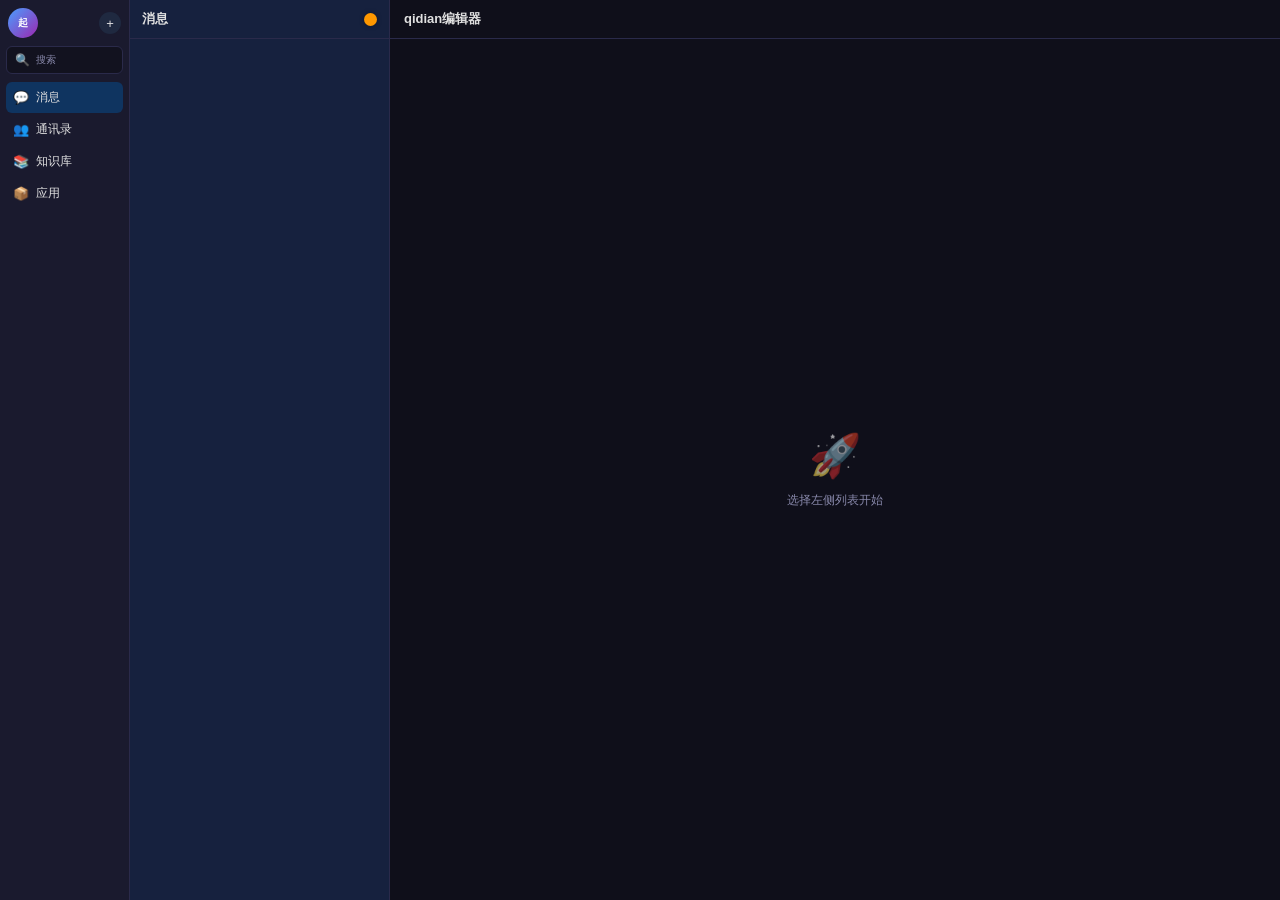
<file: app/src/main/assets/ui/index.html>
<!DOCTYPE html>
<html lang="zh-CN">
<head>
    <meta charset="UTF-8">
    <meta name="viewport" content="width=device-width, initial-scale=1.0">
    <title>qidian编辑器</title>
    <link rel="stylesheet" href="style.css">
</head>
<body>
    <div class="app">
        <!-- 左侧导航栏 -->
        <div class="sidebar">
            <div class="sidebar-header">
                <div class="avatar" id="user-avatar" title="菜单">起</div>
                <button class="add-btn" id="add-btn" title="新建">+</button>
            </div>
            <!-- 头像弹出菜单 -->
            <div class="avatar-menu" id="avatar-menu" style="display:none;">
                <div class="avatar-menu-item" data-action="settings">⚙️ 设置</div>
                <div class="avatar-menu-item" data-action="about">ℹ️ 关于</div>
            </div>
            <div class="search-box" id="browser-entry" title="搜索/浏览器">
                <span class="search-icon">🔍</span>
                <span class="search-placeholder">搜索</span>
            </div>
            <nav class="nav-menu">
                <div class="nav-item active" data-page="messages">
                    <span class="nav-icon">💬</span>
                    <span class="nav-text">消息</span>
                    <span class="badge" id="msg-badge" style="display:none;">0</span>
                </div>
                <div class="nav-item" data-page="contacts">
                    <span class="nav-icon">👥</span>
                    <span class="nav-text">通讯录</span>
                </div>
                <div class="nav-item" data-page="knowledge">
                    <span class="nav-icon">📚</span>
                    <span class="nav-text">知识库</span>
                </div>
                <div class="nav-item" data-page="apps">
                    <span class="nav-icon">📦</span>
                    <span class="nav-text">应用</span>
                </div>
            </nav>
        </div>

        <!-- 中间列表栏 -->
        <div class="list-panel">
            <div class="list-header">
                <button id="qd-menu-btn" class="qd-menu-btn" title="菜单">☰</button>
                <h2 id="list-title">消息</h2>
            </div>
            <div class="list-content" id="list-content"></div>
        </div>

        <!-- 右侧内容区 -->
        <div class="content-panel">
            <div class="content-header" id="content-header">
                <button id="qd-back" class="qd-back-btn" title="返回">‹</button>
                <span>qidian编辑器</span>
            </div>
            <div class="content-body" id="content-body">
                <div class="empty-state">
                    <div class="empty-icon">🚀</div>
                    <p>选择左侧列表开始</p>
                </div>
            </div>
            <div class="content-footer" id="content-footer" style="display:none;">
                <button id="web-search-toggle" class="web-search-toggle on" type="button" title="联网搜索：开（点按关闭）">🌐 联网</button>
                <input type="text" id="message-input" placeholder="输入消息..." autocomplete="off">
                <button id="send-btn" type="button">发送</button>
            </div>
        </div>
    </div>
    <!-- 全局实时状态灯：绿=AI 就绪，黄=加载中，红=异常。点按显示详情。
         数据由 app.js 的 QdStatus 每 2 秒刷新。
         不用 fixed 定位（部分双屏/刘海设备布局视口与可见区对不齐，会跑出屏幕），
         由 app.js 的 placeDot() 自动挂到当前顶栏右侧。 -->
    <div id="qd-status-dot" class="qd-status-dot" title="系统状态"></div>
    <!-- 竖屏导航抽屉遮罩：点按关闭抽屉 -->
    <div class="qd-drawer-mask" id="qd-drawer-mask"></div>
    <script src="app.js"></script>
</body>
</html>
</file>
<file: app/src/main/assets/ui/style.css>
:root {
    --bg-primary: #0f0f1a;
    --bg-secondary: #1a1a2e;
    --bg-tertiary: #16213e;
    --bg-hover: #1f2940;
    --bg-active: #0f3460;
    --bg-input: #12121f;
    --text-primary: #e0e0e0;
    --text-secondary: #8888aa;
    --accent: #4a9eff;
    --success: #4caf50;
    --warning: #ff9800;
    --error: #f44336;
    --border: #2a2a4a;
    --sidebar-w: 130px;
    --list-w: 260px;
    --fs: 12px;
    --fs-sm: 10px;
    --fs-md: 13px;
    --fs-lg: 15px;
}

[data-theme="light"] {
    --bg-primary: #f5f5f5;
    --bg-secondary: #ffffff;
    --bg-tertiary: #eeeeee;
    --bg-hover: #e0e0e0;
    --bg-active: #bbdefb;
    --bg-input: #ffffff;
    --text-primary: #212121;
    --text-secondary: #616161;
    --accent: #1976d2;
    --success: #388e3c;
    --warning: #f57c00;
    --error: #d32f2f;
    --border: #e0e0e0;
}

* { margin: 0; padding: 0; box-sizing: border-box; }

body {
    font-family: -apple-system, BlinkMacSystemFont, 'Segoe UI', 'PingFang SC', 'Microsoft YaHei', sans-serif;
    background: var(--bg-primary);
    color: var(--text-primary);
    font-size: var(--fs);
    overflow: hidden;
    user-select: none;
}

.app { display: flex; height: 100vh; width: 100vw; overflow: hidden; }

/* ===== 左侧导航栏 ===== */
.sidebar {
    width: var(--sidebar-w);
    background: var(--bg-secondary);
    border-right: 1px solid var(--border);
    display: flex;
    flex-direction: column;
    padding: 8px 6px;
    flex-shrink: 0;
}

.sidebar-header {
    display: flex;
    align-items: center;
    justify-content: space-between;
    margin-bottom: 8px;
    padding: 0 2px;
}

.avatar {
    width: 30px;
    height: 30px;
    border-radius: 50%;
    background: linear-gradient(135deg, #4a9eff, #9c27b0);
    display: flex;
    align-items: center;
    justify-content: center;
    font-weight: bold;
    font-size: var(--fs-sm);
    color: white;
}

.add-btn {
    width: 22px;
    height: 22px;
    border-radius: 50%;
    border: none;
    background: var(--bg-hover);
    color: var(--text-primary);
    cursor: pointer;
    font-size: var(--fs-md);
    line-height: 1;
    display: flex;
    align-items: center;
    justify-content: center;
}
.add-btn:hover { background: var(--bg-active); }

.search-box {
    margin-bottom: 8px;
    padding: 6px 8px;
    border-radius: 6px;
    border: 1px solid var(--border);
    background: var(--bg-input);
    cursor: pointer;
    display: flex;
    align-items: center;
    gap: 6px;
    transition: border-color 0.2s;
}
.search-box:hover { border-color: var(--accent); }
.search-box .search-icon { font-size: 12px; }
.search-box .search-placeholder {
    color: var(--text-secondary);
    font-size: var(--fs-sm);
}

/* 头像弹出菜单 */
.avatar-menu {
    position: absolute;
    top: 45px;
    left: 8px;
    background: var(--bg-secondary);
    border: 1px solid var(--border);
    border-radius: 8px;
    padding: 4px 0;
    min-width: 120px;
    z-index: 100;
    box-shadow: 0 4px 12px rgba(0,0,0,0.3);
}
.avatar-menu-item {
    padding: 8px 14px;
    cursor: pointer;
    font-size: var(--fs-sm);
    color: var(--text-primary);
}
.avatar-menu-item:hover {
    background: var(--bg-hover);
}

.nav-menu { flex: 1; display: flex; flex-direction: column; gap: 1px; }

.nav-item {
    display: flex;
    align-items: center;
    padding: 7px 6px;
    border-radius: 6px;
    cursor: pointer;
    position: relative;
    transition: background 0.15s;
}
.nav-item:hover { background: var(--bg-hover); }
.nav-item.active { background: var(--bg-active); }

.nav-icon { font-size: var(--fs-md); margin-right: 6px; width: 18px; text-align: center; }
.nav-text { flex: 1; font-size: var(--fs); }

.badge {
    background: var(--error);
    color: white;
    font-size: 9px;
    padding: 1px 5px;
    border-radius: 8px;
    min-width: 15px;
    text-align: center;
    font-weight: 600;
}

/* ===== 中间列表栏 ===== */
.list-panel {
    width: var(--list-w);
    background: var(--bg-tertiary);
    border-right: 1px solid var(--border);
    display: flex;
    flex-direction: column;
    flex-shrink: 0;
    /* 关键：防止长文本把面板撑爆（本机 WebView 的 flex 最小尺寸计算有怪癖，
       超长消息预览曾把 list-panel 撑到 2254px，右缘的状态灯被推出屏幕外） */
    min-width: 0;
    overflow: hidden;
}

.list-header {
    padding: 10px 12px;
    border-bottom: 1px solid var(--border);
    display: flex;
    align-items: center;
    justify-content: space-between;
}
.list-header h2 { font-size: var(--fs-md); font-weight: 600; }

.list-content { flex: 1; overflow-y: auto; overflow-x: hidden; }

.list-group-header {
    padding: 6px 12px;
    font-size: var(--fs-sm);
    color: var(--text-secondary);
    background: var(--bg-secondary);
    font-weight: 600;
    letter-spacing: 0.5px;
}

.list-item {
    display: flex;
    align-items: center;
    padding: 9px 12px;
    cursor: pointer;
    border-bottom: 1px solid rgba(42,42,74,0.5);
    transition: background 0.15s;
}
.list-item:hover { background: var(--bg-hover); }
.list-item.active { background: var(--bg-active); }

.list-item-avatar {
    width: 34px;
    height: 34px;
    border-radius: 50%;
    background: var(--bg-hover);
    display: flex;
    align-items: center;
    justify-content: center;
    margin-right: 9px;
    font-size: var(--fs-md);
    flex-shrink: 0;
}

.list-item-info { flex: 1; min-width: 0; }
.list-item-name {
    font-size: var(--fs);
    font-weight: 500;
    margin-bottom: 2px;
    white-space: nowrap;
    overflow: hidden;
    text-overflow: ellipsis;
}
.list-item-preview {
    font-size: var(--fs-sm);
    color: var(--text-secondary);
    white-space: nowrap;
    overflow: hidden;
    text-overflow: ellipsis;
}
.list-item-time {
    font-size: 9px;
    color: var(--text-secondary);
    flex-shrink: 0;
    margin-left: 6px;
    align-self: flex-start;
    margin-top: 2px;
}
.list-item-badge {
    background: var(--error);
    color: white;
    font-size: 9px;
    padding: 1px 5px;
    border-radius: 8px;
    min-width: 15px;
    text-align: center;
    flex-shrink: 0;
    margin-left: 6px;
}

.list-empty {
    padding: 24px 12px;
    text-align: center;
    color: var(--text-secondary);
    font-size: var(--fs-sm);
}

/* ===== 右侧内容区 ===== */
.content-panel {
    flex: 1;
    display: flex;
    flex-direction: column;
    background: var(--bg-primary);
    min-width: 0;
}

.content-header {
    padding: 10px 14px;
    border-bottom: 1px solid var(--border);
    font-size: var(--fs-md);
    font-weight: 600;
    display: flex;
    align-items: center;
    justify-content: space-between;
    flex-shrink: 0;
}

.content-body {
    flex: 1;
    overflow-y: auto;
    padding: 14px;
}

.content-footer {
    padding: 10px 14px;
    border-top: 1px solid var(--border);
    display: flex;
    gap: 8px;
    flex-shrink: 0;
}
.content-footer input {
    flex: 1;
    padding: 7px 10px;
    border-radius: 8px;
    border: 1px solid var(--border);
    background: var(--bg-input);
    color: var(--text-primary);
    font-size: var(--fs);
    outline: none;
}
.content-footer input:focus { border-color: var(--accent); }
.content-footer button {
    padding: 7px 14px;
    border-radius: 8px;
    border: none;
    background: var(--accent);
    color: white;
    cursor: pointer;
    font-size: var(--fs);
    font-weight: 500;
}
.content-footer button:hover { opacity: 0.9; }
.content-footer button:disabled { opacity: 0.5; cursor: not-allowed; }

/* 空状态 */
.empty-state {
    display: flex;
    flex-direction: column;
    align-items: center;
    justify-content: center;
    height: 100%;
    color: var(--text-secondary);
}
.empty-icon { font-size: 42px; margin-bottom: 12px; opacity: 0.6; }
.empty-state p { font-size: var(--fs); }

/* ===== 聊天消息 ===== */
.message {
    display: flex;
    align-items: flex-start;
    margin-bottom: 4px;
    max-width: 85%;
    animation: msgIn 0.2s ease;
    min-width: 0;
}
@keyframes msgIn { from { opacity: 0; transform: translateY(5px); } to { opacity: 1; transform: translateY(0); } }

.message.user { margin-left: auto; flex-direction: row-reverse; }

.message-avatar {
    width: 24px;
    height: 24px;
    border-radius: 50%;
    background: var(--bg-hover);
    display: flex;
    align-items: center;
    justify-content: center;
    margin: 0 5px;
    font-size: var(--fs-sm);
    flex-shrink: 0;
}
.message.user .message-avatar {
    background: linear-gradient(135deg, #4a9eff, #9c27b0);
    color: white;
    font-weight: 600;
}

.message-bubble {
    padding: 4px 8px;
    border-radius: 8px;
    background: var(--bg-secondary);
    font-size: var(--fs);
    line-height: 1.4;
    word-wrap: break-word;
    word-break: break-word;
    overflow-wrap: break-word;
    white-space: normal;
    min-width: 0;
    max-width: 100%;
    align-self: flex-start;
    height: auto;
    display: block;
}
.message.user .message-bubble {
    background: var(--accent);
    color: white;
    border-bottom-right-radius: 3px;
}
.message.ai .message-bubble { border-bottom-left-radius: 3px; }
.message.typing .message-bubble {
    color: var(--text-secondary);
    font-style: italic;
}

.message-content {
    word-wrap: break-word;
    word-break: break-word;
    overflow-wrap: break-word;
    white-space: normal;
}

.thinking-block {
    margin-bottom: 6px;
    padding: 6px 8px;
    background: rgba(255,255,255,0.05);
    border-radius: 6px;
    border-left: 2px solid var(--accent);
}
.thinking-toggle {
    cursor: pointer;
    color: var(--accent);
    font-size: var(--fs-sm);
    margin-bottom: 4px;
    user-select: none;
}
.thinking-content {
    display: none;
    color: var(--text-secondary);
    font-size: var(--fs-sm);
    line-height: 1.6;
    white-space: pre-wrap;
    word-wrap: break-word;
    word-break: break-word;
}

/* ===== 设置页 ===== */
.settings-grid {
    display: grid;
    grid-template-columns: 1fr 1fr;
    gap: 10px;
}
.setting-card {
    background: var(--bg-secondary);
    padding: 14px;
    border-radius: 8px;
}
.setting-card .label { color: var(--text-secondary); font-size: var(--fs-sm); margin-bottom: 6px; }
.setting-card .value { font-size: var(--fs-md); font-weight: 600; }

.perm-item {
    display: flex;
    align-items: center;
    justify-content: space-between;
    padding: 10px 12px;
    background: var(--bg-secondary);
    border-radius: 8px;
    margin-bottom: 8px;
}
.perm-item .perm-name { font-size: var(--fs); }
.perm-item .perm-desc { font-size: var(--fs-sm); color: var(--text-secondary); margin-top: 2px; }

.detail-avatar {
    width: 64px;
    height: 64px;
    border-radius: 50%;
    background: var(--bg-secondary);
    display: flex;
    align-items: center;
    justify-content: center;
    font-size: 28px;
    margin-bottom: 12px;
}
.detail-btn {
    padding: 8px 20px;
    border-radius: 8px;
    border: none;
    background: var(--accent);
    color: white;
    cursor: pointer;
    font-size: var(--fs);
    margin-top: 16px;
}
.detail-btn:hover { opacity: 0.9; }

/* 滚动条 */
::-webkit-scrollbar { width: 5px; height: 5px; }
::-webkit-scrollbar-track { background: transparent; }
::-webkit-scrollbar-thumb { background: var(--border); border-radius: 3px; }
::-webkit-scrollbar-thumb:hover { background: var(--text-secondary); }

/* ===== 可复制信息条（长按或点「复制」即可复制）===== */
[data-copy] { -webkit-user-select: text; user-select: text; cursor: copy; }
.qd-kv {
    display: flex;
    align-items: center;
    gap: 8px;
    padding: 9px 10px;
    border-radius: 8px;
    background: var(--bg-tertiary);
    border: 1px solid var(--border);
    margin-bottom: 8px;
    font-size: var(--fs);
}
.qd-kv span { color: var(--text-secondary); flex-shrink: 0; }
.qd-kv b { flex: 1; font-weight: 500; word-break: break-all; }
.qd-kv em {
    font-style: normal;
    flex-shrink: 0;
    color: var(--accent);
    cursor: pointer;
    padding: 3px 8px;
    border-radius: 6px;
    background: var(--bg-hover);
    font-size: var(--fs-sm);
}
.qd-modal-sub { color: var(--text-secondary); font-size: var(--fs-sm); margin: 4px 0 12px; }

/* ===== 竖屏：微信式布局 =====
   主页 = 消息列表占满全屏；点进会话 = 聊天页整屏（带返回键）；
   主页左缘右滑 = 呼出导航抽屉。横屏保持原三栏布局不动。 */
.qd-back-btn,
.qd-menu-btn {
    display: none;
    align-items: center;
    justify-content: center;
    width: 30px;
    height: 30px;
    border: none;
    border-radius: 6px;
    background: transparent;
    color: var(--text-primary);
    font-size: 20px;
    line-height: 1;
    cursor: pointer;
    flex-shrink: 0;
}
.qd-back-btn:active,
.qd-menu-btn:active { background: var(--bg-hover); }
.qd-drawer-mask { display: none; }

@media (orientation: portrait) {
    /* 侧边栏 → 抽屉 */
    .sidebar {
        position: fixed;
        left: 0;
        top: 0;
        bottom: 0;
        width: 240px;
        z-index: 500;
        transform: translateX(-100%);
        transition: transform 0.25s ease;
        box-shadow: 4px 0 20px rgba(0, 0, 0, 0.35);
        padding-top: 14px;
    }
    body.qd-drawer-open .sidebar { transform: translateX(0); }
    .qd-drawer-mask {
        display: block;
        position: fixed;
        inset: 0;
        background: rgba(0, 0, 0, 0.45);
        z-index: 400;
        opacity: 0;
        pointer-events: none;
        transition: opacity 0.25s;
    }
    body.qd-drawer-open .qd-drawer-mask { opacity: 1; pointer-events: auto; }

    /* 主页：列表占满全屏 */
    .list-panel { width: auto; flex: 1; min-width: 0; overflow: hidden; border-right: none; }
    .qd-menu-btn { display: flex; }

    /* 详情/聊天页：整屏覆盖 */
    .content-panel {
        display: none;
        position: fixed;
        inset: 0;
        z-index: 600;
        background: var(--bg-primary);
    }
    body.qd-in-detail .content-panel { display: flex; }
    .qd-back-btn { display: flex; }
    .content-header { justify-content: flex-start; gap: 10px; }
}

/* 状态灯：流式布局版本，由 placeDot() 挂到当前顶栏 */
.qd-status-dot {
    width: 13px;
    height: 13px;
    border-radius: 50%;
    background: #888;
    cursor: pointer;
    flex-shrink: 0;
    margin-left: auto;
    box-shadow: 0 0 5px rgba(0, 0, 0, 0.35);
}

/* ========== 聊天框联网搜索开关 ========== */
.web-search-toggle {
    display: flex;
    align-items: center;
    gap: 4px;
    padding: 7px 12px;
    border-radius: 18px;
    border: 1px solid var(--border);
    background: var(--bg-hover);
    color: var(--text-secondary);
    cursor: pointer;
    font-size: var(--fs-sm);
    flex-shrink: 0;
    transition: background .15s, color .15s, border-color .15s;
}
.web-search-toggle.on {
    background: var(--accent);
    color: #fff;
    border-color: var(--accent);
}
.web-search-toggle:active { opacity: .8; }

/* ========== 全屏设置页 ========== */
#qd-settings-fs {
    position: fixed;
    inset: 0;
    z-index: 100002;
    background: var(--bg-primary);
    display: flex;
    flex-direction: column;
}
.qd-fs-header {
    display: flex;
    align-items: center;
    gap: 10px;
    padding: 12px 14px;
    border-bottom: 1px solid var(--border);
    background: var(--bg-secondary);
    flex-shrink: 0;
}
.qd-fs-title {
    font-size: var(--fs-lg);
    font-weight: 600;
    flex: 1;
}
.qd-fs-back,
.qd-fs-close {
    border: none;
    background: var(--bg-hover);
    color: var(--text-primary);
    border-radius: 6px;
    padding: 6px 12px;
    cursor: pointer;
    font-size: var(--fs);
}
.qd-fs-back { display: none; }
.qd-fs-body {
    flex: 1;
    overflow-y: auto;
    padding: 8px 0;
}
</file>
